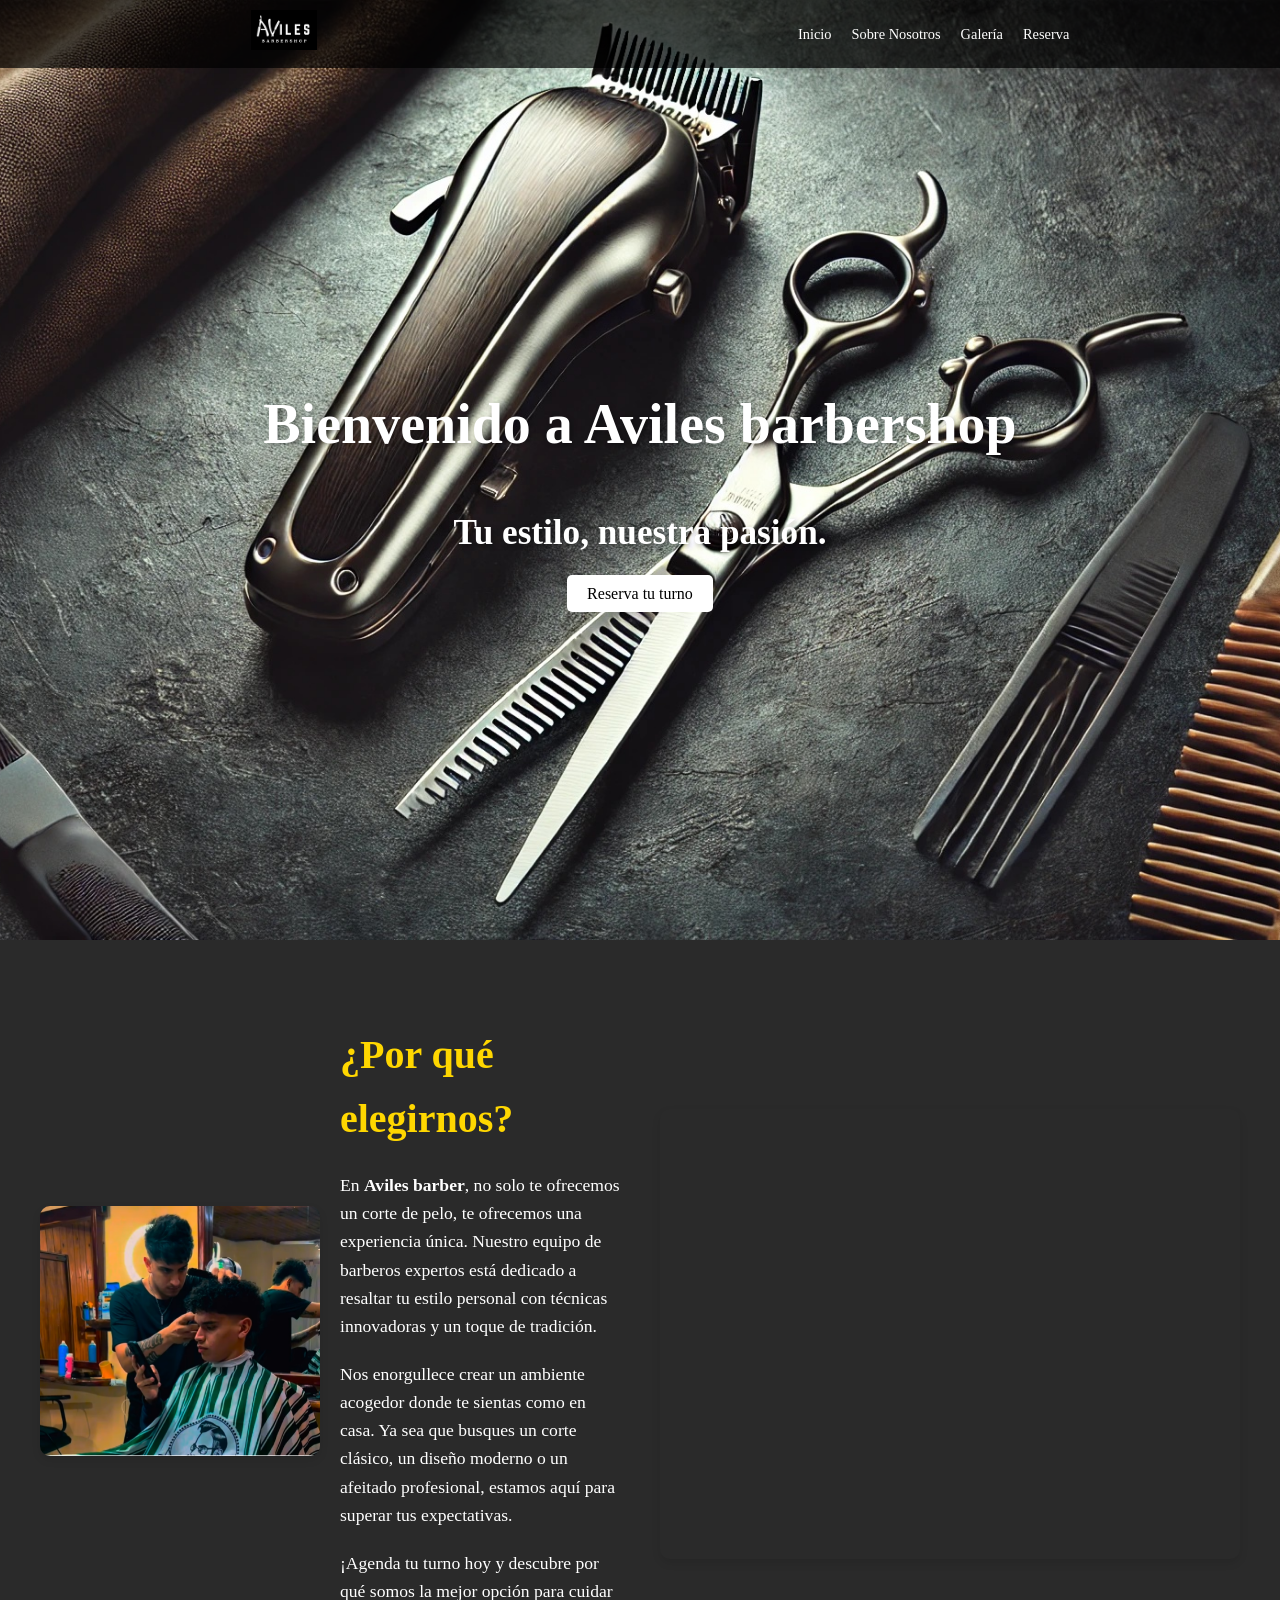
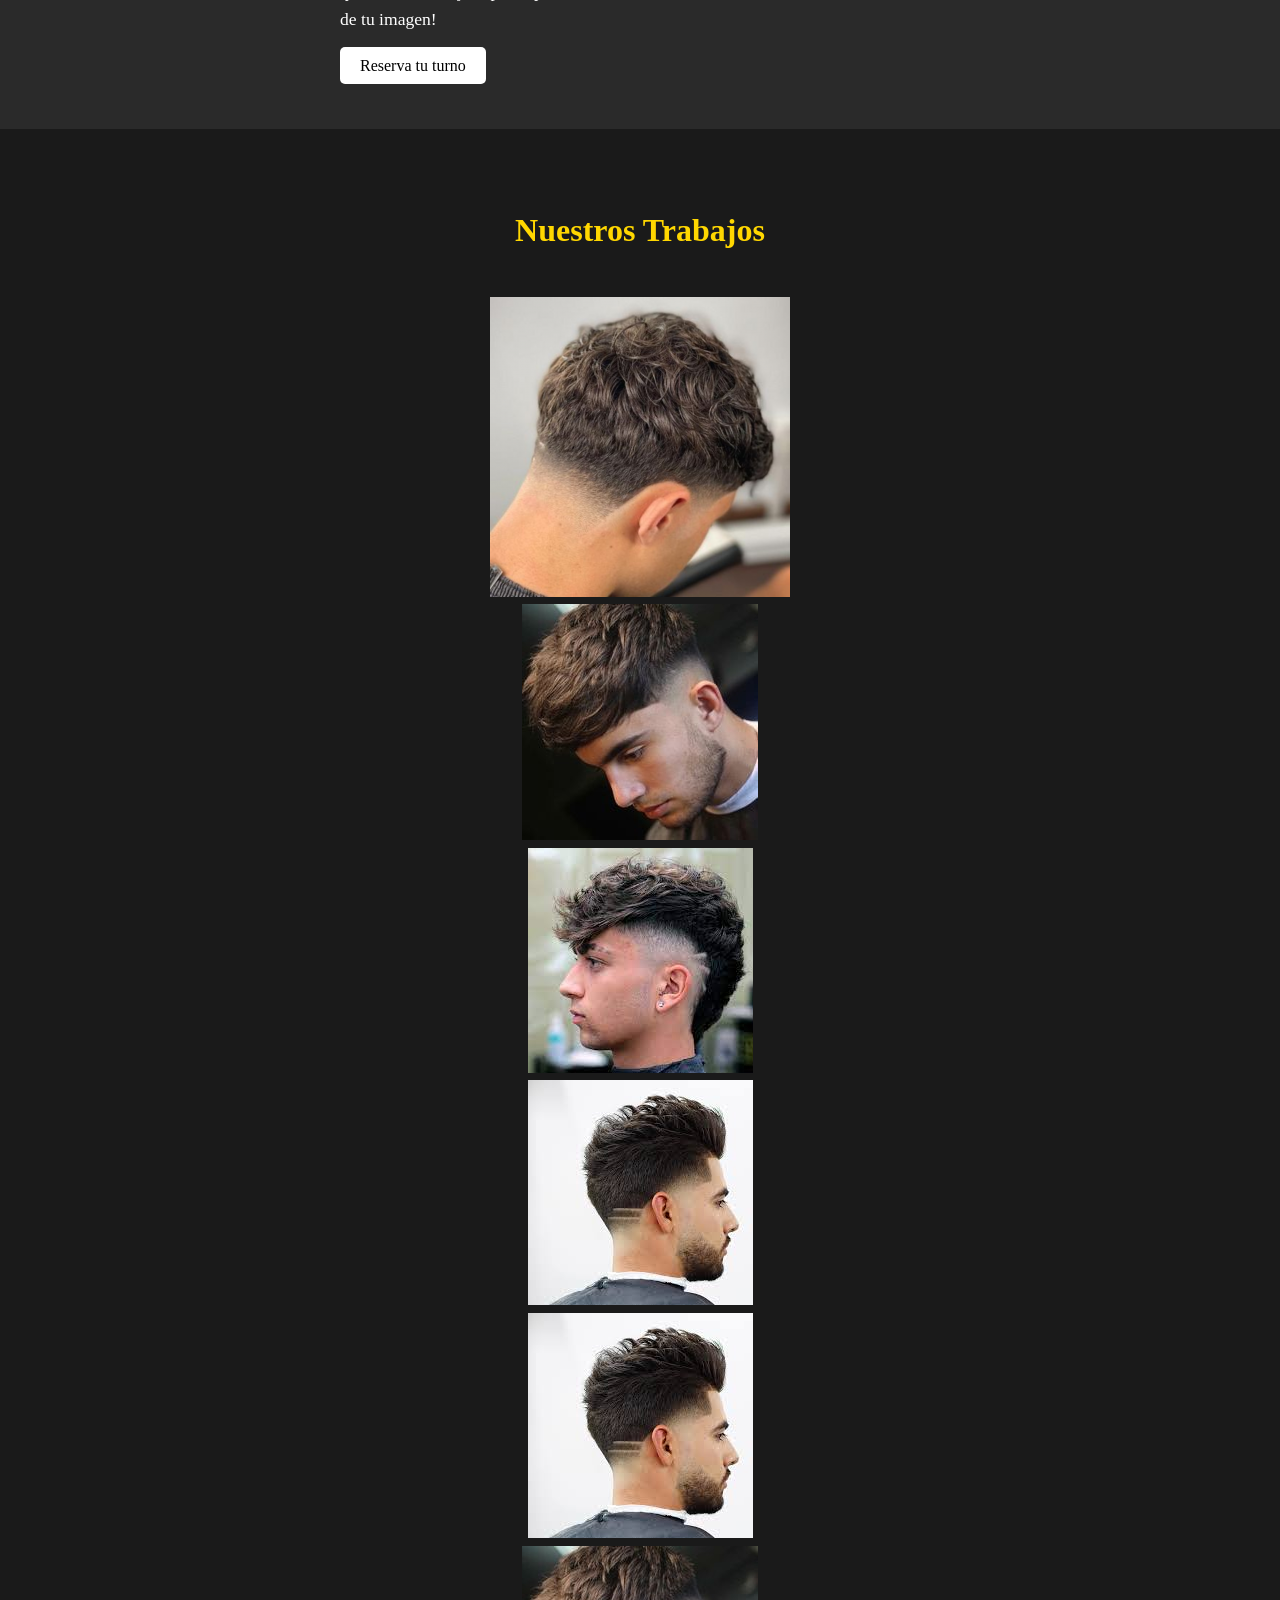
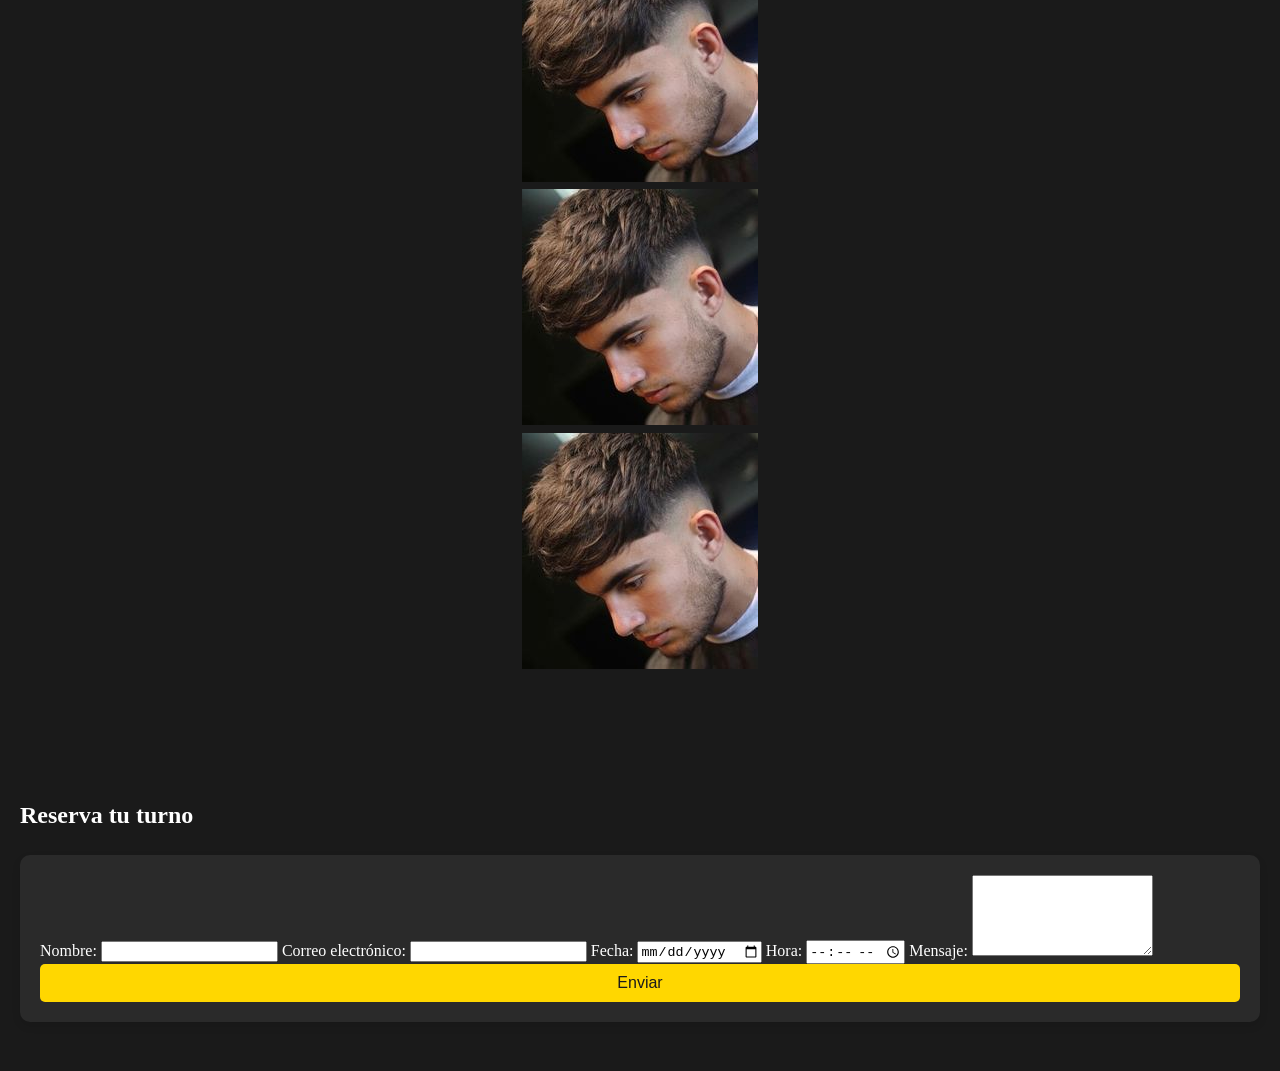
<file: home.html>
<!DOCTYPE html>
<html lang="es">
<head>
    <meta charset="UTF-8">
    <meta name="viewport" content="width=device-width, initial-scale=1.0">
    <title>Aviles barbershop</title>
    <link rel="stylesheet" href="/styles.css">
    <link rel="icon" href="/img/logo.png">
    <link href="https://cdn.jsdelivr.net/npm/aos@2.3.4/dist/aos.css" rel="stylesheet">
    <script src="https://cdn.jsdelivr.net/npm/aos@2.3.4/dist/aos.js"></script>
</head>
<body>
    <nav class="navbar">
        <div class="navbar-logo">
            <img src="/img/logo.png" alt="Logo Barbería">
        </div>
        <div class="navbar-toggle" id="mobile-menu">
            <span class="bar"></span>
            <span class="bar"></span>
            <span class="bar"></span>
        </div>
        <ul class="navbar-links" id="navbar-links">
            <li><a href="#hero">Inicio</a></li>
            <li><a href="#about">Sobre Nosotros</a></li>
            <li><a href="#gallery">Galería</a></li>
            <li><a href="#formulario">Reserva</a></li>
        </ul>
    </nav>

    <!-- Primera Sección: Hero -->
    <section id="hero" class="hero" data-aos="fade-in" data-aos-duration="1000">
        <div class="hero-content">
            <h1 data-aos="fade-up" data-aos-delay="200">Bienvenido a Aviles barbershop</h1>
            <p data-aos="fade-up" data-aos-delay="400">Tu estilo, nuestra pasión.</p>
            <a href="#formulario" class="btn" data-aos="fade-up" data-aos-delay="600">Reserva tu turno</a>
        </div>
    </section>

    <!-- Segunda Sección: Sobre Nosotros -->
    <section id="about" class="about">
        <div class="about-container">
            <!-- Foto y Texto -->
            <div class="about-content">
                <div class="about-image">
                    <img src="/img/back.png" alt="Barbero">
                </div>
                <div class="about-text">
                    <h2>¿Por qué elegirnos?</h2>
                    <p>
                        En <strong>Aviles barber</strong>, no solo te ofrecemos un corte de pelo, te ofrecemos una experiencia única. 
                        Nuestro equipo de barberos expertos está dedicado a resaltar tu estilo personal con técnicas innovadoras 
                        y un toque de tradición.
                    </p>
                    <p>
                        Nos enorgullece crear un ambiente acogedor donde te sientas como en casa. Ya sea que busques un corte clásico, 
                        un diseño moderno o un afeitado profesional, estamos aquí para superar tus expectativas.
                    </p>
                    <p>
                        ¡Agenda tu turno hoy y descubre por qué somos la mejor opción para cuidar de tu imagen!
                    </p>
                    <a href="#formulario" class="btn">Reserva tu turno</a>
                </div>
            </div>
    
            <!-- Google Maps -->
            <div class="about-map">
                <iframe 
                    src="https://www.google.com/maps/embed?pb=!4v1738432982969!6m8!1m7!1sVtknk8w6rDNS0iMobtrG9Q!2m2!1d-27.21915722707343!2d-61.19449072436104!3f75.61349364234732!4f-25.07440084231777!5f0.4000000000000002" 
                    width="100%" 
                    height="450" 
                    style="border:0;" 
                    allowfullscreen="" 
                    loading="lazy" 
                    referrerpolicy="no-referrer-when-downgrade">
                </iframe>
            </div>
        </div>
    </section>

<!-- Tercera Sección: Galería -->
<section id="gallery" class="gallery">
    <h2>Nuestros Trabajos</h2>
    <div class="gallery-grid">
        <div class="gallery-item">
            <img src="/img/cort1.png" alt="Corte 1">
        </div>
        <div class="gallery-item">
            <img src="/img/cort2.jpg" alt="Corte 2">
        </div>
        <div class="gallery-item">
            <img src="/img/cort3.jpg" alt="Corte 3">
        </div>
        <div class="gallery-item">
            <img src="/img/cort4.jpg" alt="Corte 4">
        </div>
        <div class="gallery-item">
            <img src="/img/cort4.jpg" alt="Corte 5">
        </div>
        <div class="gallery-item">
            <img src="/img/cort2.jpg" alt="Corte 6">
        </div>
        <div class="gallery-item">
            <img src="/img/cort2.jpg" alt="Corte 6">
        </div>
        <div class="gallery-item">
            <img src="/img/cort2.jpg" alt="Corte 6">
        </div>
    </div>
</section>

   <!-- Cuarta Sección: Formulario de Turnos -->
<section id="formulario" class="form">
    <h2>Reserva tu turno</h2>
    <form id="reservaForm" action="/enviar-correo" method="POST">
        <label for="nombre">Nombre:</label>
        <input type="text" id="nombre" name="nombre" required>

        <label for="email">Correo electrónico:</label>
        <input type="email" id="email" name="email" required>

        <label for="fecha">Fecha:</label>
        <input type="date" id="fecha" name="fecha" required>

        <label for="hora">Hora:</label>
        <input type="time" id="hora" name="hora" required>

        <label for="mensaje">Mensaje:</label>
        <textarea id="mensaje" name="mensaje" rows="5" required></textarea>

        <button type="submit">Enviar</button>
    </form>
</section>

    <script src="/java.js"></script>
    <script>
        AOS.init();
    </script>
</body>
</html>
</file>
<file: styles.css>
/* Estilos generales */
body, html {
    margin: 0;
    padding: 0;
    font-family: 'Roboto', sans-serif;
    scroll-behavior: smooth;
    background-color: #1a1a1a; /* Fondo oscuro */
    color: #ffffff; /* Texto blanco */
    line-height: 1.6;
    font-family: "Noto Sans Hanunoo", serif;
}

/* Pantalla de carga */

/* Botón de cambio de tema */
.theme-toggle {
    cursor: pointer;
    font-size: 1.5rem;
    color: #ffffff; /* Color blanco por defecto */
    margin-left: 20px;
    transition: color 0.3s ease, transform 0.3s ease;
}

.theme-toggle:hover {
    color: #ffd700; /* Dorado al hacer hover */
    transform: scale(1.1);
}

/* Estilos para el modo claro (light mode) */
body.light-mode {
    background-color: #ffffff; /* Fondo blanco */
    color: #1a1a1a; /* Texto oscuro */
}

/* Navbar en modo claro */
body.light-mode .navbar {
    background-color: #ffffff; /* Fondo blanco para el navbar */
    box-shadow: 0 2px 10px rgba(0, 0, 0, 0.1);
}

body.light-mode .navbar-links a {
    color: #1a1a1a; /* Texto oscuro para los enlaces */
}

body.light-mode .navbar-links a:hover {
    color: #ffd700; /* Dorado al hacer hover */
}

body.light-mode .navbar.scrolled {
    background-color: #ffffff; /* Fondo blanco para el navbar al hacer scroll */
}

body.light-mode .navbar.scrolled .navbar-links a {
    color: #1a1a1a; /* Texto oscuro en el navbar al hacer scroll */
}

body.light-mode .navbar.scrolled .navbar-links a:hover {
    color: #ffd700; /* Dorado al hacer hover en el navbar al hacer scroll */
}

body.light-mode .navbar-toggle .bar {
    background-color: #1a1a1a; /* Color de las barras en modo claro */
}

body.light-mode .navbar-links {
    background-color: #ffffff; /* Fondo blanco para el menú desplegable */
}

body.light-mode .navbar-links a {
    color: #1a1a1a; /* Texto oscuro para los enlaces en el menú desplegable */
}

body.light-mode .navbar-links a:hover {
    color: #ffd700; /* Dorado al hacer hover en el menú desplegable */
}

/* Hero Section en modo claro */
body.light-mode .hero {
    background: url('img/barberia_image.jpg') no-repeat center center/cover;
    color: #1a1a1a; /* Texto oscuro */
}

body.light-mode .hero-content h1 {
    color: #000000; /* Texto oscuro */
}

body.light-mode .hero-content p {
    color: #000000; /* Texto oscuro */
}

/* About Section en modo claro */
body.light-mode .about {
    background-color: #f9f9f9; /* Fondo claro para la sección "Sobre Nosotros" */
    color: #1a1a1a; /* Texto oscuro */
}

body.light-mode .about-text h2 {
    color: #1a1a1a; /* Texto oscuro */
}

body.light-mode .about-text p {
    color: #1a1a1a; /* Texto oscuro */
}

/*Local en modo claro */
body.light-mode .nosotros-section {
    background-color: #f9f9f9; /* Fondo claro para la sección "Sobre Nosotros" */
    color: #1a1a1a; /* Texto oscuro */
}

body.light-mode .container h2 {
    color: #1a1a1a; /* Texto oscuro */
}

body.light-mode .nosotros-text p {
    color: #1a1a1a; /* Texto oscuro */
}

/* Gallery Section en modo claro */
body.light-mode .gallery {
    background-color: #ffffff; /* Fondo claro para la galería */
    color: #1a1a1a; /* Texto oscuro */
}

body.light-mode .gallery h2 {
    color: #1a1a1a; /* Texto oscuro */
}

body.light-mode .carousel-button {
    background-color: rgba(255, 215, 0, 0.8); /* Color dorado para los botones del carrusel */
    color: #1a1a1a; /* Texto oscuro */
}

body.light-mode .carousel-button:hover {
    background-color: rgba(255, 215, 0, 1); /* Color dorado al hacer hover */
}

/* About Local en modo claro */
body.light-mode .barberos-section {
    background-color: #f9f9f9; /* Fondo claro para la sección "Sobre Nosotros" */
    color: #1a1a1a; /* Texto oscuro */
}

body.light-mode .container h2 {
    color: #1a1a1a; /* Texto oscuro */
}

body.light-mode .nosotros-text p {
    color: #1a1a1a; /* Texto oscuro */
}

/* Form Section en modo claro */
body.light-mode .form {
    background-color: #f9f9f9; /* Fondo claro para el formulario */
    color: #1a1a1a; /* Texto oscuro */
}

body.light-mode form {
    background-color: #ffffff; /* Fondo blanco para el formulario */
}

body.light-mode .form-group label {
    color: #1a1a1a; /* Texto oscuro */
}

body.light-mode .form-group input,
body.light-mode .form-group select,
body.light-mode .form-group textarea {
    background-color: #f9f9f9; /* Fondo claro para los campos del formulario */
    color: #1a1a1a; /* Texto oscuro */
}

body.light-mode .form-group input:focus,
body.light-mode .form-group select:focus,
body.light-mode .form-group textarea:focus {
    border-color: #ffd700; /* Dorado */
    box-shadow: 0 0 5px rgba(255, 215, 0, 0.5);
}

body.light-mode form button {
    background-color: #ffd700; /* Dorado */
    color: #1a1a1a; /* Texto oscuro */
}

body.light-mode form button:hover {
    background-color: #e6b800; /* Dorado más oscuro */
}

/* Footer en modo claro */
body.light-mode .footer {
    background-color: #ffffff; /* Fondo blanco para el footer */
    color: #1a1a1a; /* Texto oscuro */
}

body.light-mode .footer ul li a {
    color: #1a1a1a; /* Texto oscuro para los enlaces del footer */
}

body.light-mode .footer ul li a:hover {
    color: #ffd700; /* Dorado al hacer hover */
}

/* Botón flotante de WhatsApp en modo claro */
body.light-mode .whatsapp-button {
    background-color: #25d366; /* Color de WhatsApp */
    color: #ffffff; /* Color del ícono */
}

body.light-mode .whatsapp-button:hover {
    background-color: #128c7e; /* Color de WhatsApp al hacer hover */
}

/* Botones */
.btn {
    padding: 10px 20px;
    background-color: white;
    color: #000000; /* Texto oscuro */
    text-decoration: none;
    border-radius: 5px;
    transition: background-color 0.3s ease, transform 0.3s ease;
}

.btn:hover {
    background-color: #e6b800; 
    transform: scale(1.05);
}

.btnwsp {
    padding: 10px 20px;
    background-color: rgb(255, 255, 255);
    color: #000000; /* Texto oscuro */
    text-decoration: none;
    border-radius: 5px;
    transition: transform 0.3s ease, background-color 0.3s ease; /* Transición suave */
}

.btnwsp:hover {
    background-color: #00ff1e;
    transform: scale(1.1) rotate(5deg); /* Aumenta el tamaño y rota ligeramente */
    box-shadow: 0 4px 8px rgba(0, 0, 0, 0.2); /* Agrega una sombra */
}

/* Navbar */
.navbar {
    display: flex;
    justify-content: space-around;
    align-items: center;
    background-color: rgba(0, 0, 0, 0.7); /* Color negro con 70% de opacidad */
    padding: 10px 20px;
    position: fixed;
    top: 0;
    width: 100%;
    z-index: 1000;
    transition: background-color 0.3s ease;
}

.navbar.scrolled {
    background-color: #1a1a1a; /* Fondo oscuro al hacer scroll */
    box-shadow: 0 2px 10px rgba(0, 0, 0, 0.1);
}

.navbar-logo img {
    height: 40px;
    transition: transform 0.3s ease;
}

.navbar-logo img:hover {
    transform: scale(1.1);
}

.navbar-links {
    list-style: none;
    display: flex;
    margin: 0;
    padding: 0;
}

.navbar-links li {
    margin-left: 20px;
}

.navbar-links a {
    color: #ffffff; /* Texto blanco */
    text-decoration: none;
    font-size: 0.9rem;
    font-weight: 500;
    transition: color 0.3s ease;
}

.navbar-links a:hover {
    color: rgb(225, 191, 0); /* Dorado al hacer hover */
}

.navbar.scrolled .navbar-links a {
    color: #ffffff; /* Texto blanco */
}

.navbar.scrolled .navbar-links a:hover {
    color: #ffd700; /* Dorado al hacer hover */
}

/* Menú Hamburguesa */
.navbar-toggle {
    display: none; /* Oculto por defecto */
    flex-direction: column;
    cursor: pointer;
    z-index: 1001; /* Asegura que esté por encima del menú */
}

.navbar-toggle .bar {
    height: 3px;
    width: 25px;
    background-color: #ffffff; /* Color de las barras */
    margin: 4px 0;
    transition: 0.4s;
}

.navbar.scrolled .navbar-toggle .bar {
    background-color: #333333; /* Color de las barras al hacer scroll */
}

/* Hero Section */
.hero {
    background: url('img/barberia_image.jpg') no-repeat center center/cover;
    height: 100vh;
    display: flex;
    justify-content: center;
    align-items: center;
    text-align: center;
    color: #ffffff; /* Texto blanco */
    padding: 20px;
    margin: 0;
    border-radius: 0;
}

.hero-content h1 {
    font-size: 3.5rem;
    margin-bottom: 10px;
    color: white; /* Color del texto */
    text-shadow: 
            -1px -1px 0 #000,  
            1px -1px 0 #000,
            -1px 1px 0 #000,
            1px 1px 0 #000; /* Borde negro alrededor del texto */
    font-weight: bold;
    text-shadow: 2px 2px 5px rgba(0, 0, 0, 0.3);
}

.hero-content p {
    font-size: 2.2rem;
    margin-bottom: 20px;
    color: white; /* Color del texto */
            text-shadow: 
                -1px -1px 0 #000,  
                1px -1px 0 #000,
                -1px 1px 0 #000,
                1px 1px 0 #000; /* Borde negro alrededor del texto */
    font-weight: bold;
    text-shadow: 2px 2px 5px rgba(0, 0, 0, 0.3);
}

/* About Section */
.about {
    padding: 50px 20px;
    background-color: #2a2a2a; /* Fondo gris más claro */
    display: flex;
    align-items: center;
    justify-content: center;
}

.about-container {
    display: flex;
    align-items: center;
    justify-content: space-between;
    max-width: 1200px;
    margin: 0 auto;
    gap: 40px;
}

.about-content {
    flex: 1;
    display: flex;
    align-items: center;
    gap: 20px;
}

.about-image {
    flex: 1;
    max-width: 400px;
}

.about-image img {
    width: 100%;
    height: 250px;
    border-radius: 10px;
    box-shadow: 0 4px 8px rgba(0, 0, 0, 0.1);
}

.about-text {
    flex: 1;
    max-width: 600px;
}

.about-text h2 {
    font-size: 2.5rem;
    color: #ffd700; /* Dorado */
    margin-bottom: 20px;
}

.about-text p {
    font-size: 1.1rem;
    line-height: 1.6;
    color: #ffffff; /* Texto blanco */
    margin-bottom: 20px;
}

.about-map {
    flex: 1;
    max-width: 600px;
    height: 450px;
    border-radius: 10px;
    overflow: hidden;
    box-shadow: 0 4px 8px rgba(0, 0, 0, 0.1);
}

.about-map iframe {
    width: 100%;
    height: 100%;
    border: 0;
}

/* Gallery Section */
.gallery {
    padding: 50px 20px;
    background-color: #1a1a1a;
    text-align: center;
}

.gallery h2 {
    font-size: 2rem;
    color: #ffd700;
    margin-bottom: 40px;
}

.carousel-container {
    position: relative;
    max-width: 800px;
    width: 100%;
    margin: 0 auto;
    overflow: hidden;
}

.carousel-track {
    display: flex;
    transition: transform 0.5s ease;
}

.carousel-slide {
    flex: 0 0 100%;
    box-sizing: border-box;
    display: flex;
    align-items: center;
    justify-content: center;
}

.carousel-slide img {
    width: 100%;
    max-width: 100%;
    height: auto;
    max-height: 500px;
    object-fit: contain;
    border-radius: 10px;
    box-shadow: 0 4px 8px rgba(0, 0, 0, 0.2);
}

.carousel-button {
    position: absolute;
    top: 50%;
    transform: translateY(-50%);
    background-color: rgba(255, 215, 0, 0.8);
    border: none;
    width: 40px;
    height: 40px;
    border-radius: 50%;
    cursor: pointer;
    display: flex;
    align-items: center;
    justify-content: center;
    color: #1a1a1a;
    transition: background-color 0.3s ease;
    z-index: 2;
}

.carousel-button:hover {
    background-color: rgba(255, 215, 0, 1);
}

.carousel-button.prev {
    left: 10px;
}

.carousel-button.next {
    right: 10px;
}

.carousel-dots {
    display: flex;
    justify-content: center;
    margin-top: 20px;
    gap: 10px;
}

.dot {
    width: 10px;
    height: 10px;
    border-radius: 50%;
    background-color: #666;
    cursor: pointer;
    transition: background-color 0.3s ease;
}

.dot.active {
    background-color: #ffd700;
}

/* Form Section */
.form {
    padding: 50px 20px;
    background-color: #1a1a1a; /* Fondo oscuro */
    color: #ffffff; /* Texto blanco */
}

.form-container {
    display: flex;
    align-items: center;
    justify-content: space-between;
    max-width: 1200px;
    margin: 0 auto;
    gap: 40px;
}

form {
    flex: 1;
    min-width: 300px;
    background-color: #2a2a2a; /* Fondo gris más claro */
    padding: 20px;
    border-radius: 10px;
    box-shadow: 0 4px 8px rgba(0, 0, 0, 0.1);
    box-sizing: border-box; /* Asegura que el padding no afecte el ancho total */
}

.form-group {
    margin-bottom: 15px;
}

.form-group label {
    display: block;
    margin-bottom: 5px;
    font-size: 0.9rem;
    color: #ffffff; /* Texto blanco */
}

.form-group input,
.form-group select,
.form-group textarea {
    width: 100%;
    padding: 10px;
    font-size: 1rem;
    border-radius: 5px;
    border: 1px solid #cccccc;
    background-color: #1a1a1a; /* Fondo oscuro */
    color: #ffffff; /* Texto blanco */
    box-sizing: border-box; /* Asegura que el padding no afecte el ancho total */
    transition: border-color 0.3s ease, box-shadow 0.3s ease;
}

.form-group input:focus,
.form-group select:focus,
.form-group textarea:focus {
    border-color: #ffd700; /* Dorado */
    box-shadow: 0 0 5px rgba(255, 215, 0, 0.5);
}

form button {
    width: 100%;
    padding: 10px;
    background-color: #ffd700; /* Dorado */
    color: #1a1a1a; /* Texto oscuro */
    border: none;
    cursor: pointer;
    border-radius: 5px;
    font-size: 1rem;
    transition: background-color 0.3s ease, transform 0.3s ease;
    box-sizing: border-box; /* Asegura que el padding no afecte el ancho total */
}

form button:hover {
    background-color: #e6b800; /* Dorado más oscuro */
    transform: scale(1.05);
}

.form-map {
    flex: 1;
    max-width: 600px;
    height: 800px;
    border-radius: 10px;
    overflow: hidden;
    box-shadow: 0 4px 8px rgba(0, 0, 0, 0.1);
}

.h2form {
    font-size: 2rem;
    color: #ffd700; /* Dorado */
    text-decoration: none;
}

/* Estilos para el overlay */
.overlay {
            display: none; /* Oculto por defecto */
            position: fixed;
            top: 0;
            left: 0;
            width: 100%;
            height: 100%;
            background-color: rgba(0, 0, 0, 0.8); /* Fondo semitransparente */
            z-index: 1000; /* Asegura que esté por encima de otros elementos */
            justify-content: center;
            align-items: center;
        }

.overlay-content {
            background-color: #ffffff; /* Fondo blanco */
            padding: 20px;
            border-radius: 10px;
            text-align: center;
            box-shadow: 0 4px 8px rgba(0, 0, 0, 0.2);
        }

.overlay-content p {
            font-size: 1.2rem;
            color: #1a1a1a; /* Texto oscuro */
            margin-bottom: 20px;
        }

.overlay-content button {
            padding: 10px 20px;
            background-color: #ffd700; /* Dorado */
            color: #1a1a1a; /* Texto oscuro */
            border: none;
            border-radius: 5px;
            cursor: pointer;
            font-size: 1rem;
            transition: background-color 0.3s ease;
        }

.overlay-content button:hover {
            background-color: #e6b800; /* Dorado más oscuro */
        }

/* Barberos Section */
.barberos-section {
    padding: 80px 20px;
    background-color: #1a1a1a;
    text-align: center;
}

.barberos-section h2 {
    font-size: 2.5rem;
    color: #ffd700;
    margin-bottom: 40px;
}

.barberos-grid {
    display: flex;
    justify-content: center;
    gap: 30px;
    flex-wrap: wrap;
}

.barbero-card {
    background-color: #2a2a2a;
    border-radius: 10px;
    padding: 20px;
    width: 300px;
    box-shadow: 0 4px 8px rgba(0, 0, 0, 0.2);
    transition: transform 0.3s ease, box-shadow 0.3s ease;
}

.barbero-card:hover {
    transform: translateY(-10px);
    box-shadow: 0 8px 16px rgba(0, 0, 0, 0.3);
}

.barbero-img img {
    width: 100%;
    height: 200px;
    object-fit: contain;
    border-radius: 10px;
    margin-bottom: 15px;
}

.barbero-card h3 {
    font-size: 1.5rem;
    color: #ffd700;
    margin-bottom: 10px;
}

.barbero-card p {
    font-size: 1rem;
    color: #ccc;
    margin-bottom: 20px;
}

.whatsapp-link {
    display: inline-block;
    background-color: #25d366;
    color: white;
    padding: 10px 20px;
    border-radius: 5px;
    text-decoration: none;
    transition: background-color 0.3s ease;
}

.whatsapp-link:hover {
    background-color: #128c7e;
}

.whatsapp-link i {
    margin-right: 10px;
}

/* Nosotros Section */
.nosotros-section {
    padding: 80px 20px;
    background-color: #1a1a1a;
    text-align: center;
}

.nosotros-section h2 {
    font-size: 2.5rem;
    color: #ffd700;
    margin-bottom: 40px;
}

.nosotros-content {
    display: flex;
    flex-direction: column;
    align-items: center;
    gap: 40px;
    max-width: 1200px;
    margin: 0 auto;
}

.nosotros-video {
    width: 100%;
    max-width: 600px; /* Tamaño más pequeño para el video */
}

.custom-video {
    width: 100%;
    border-radius: 10px;
    box-shadow: 0 4px 8px rgba(0, 0, 0, 0.2);
    background-color: #000; /* Fondo para el reproductor */
}

/* Personalización del reproductor de video */
.custom-video::-webkit-media-controls-panel {
    border-radius: 0 0 10px 10px;
}

.custom-video::-webkit-media-controls-play-button,
.custom-video::-webkit-media-controls-mute-button {
    color: #1a1a1a; /* Color de los botones */
}

.custom-video::-webkit-media-controls-current-time-display,
.custom-video::-webkit-media-controls-time-remaining-display {
    color: #1a1a1a; /* Color del texto del tiempo */
}

.nosotros-text {
    width: 100%;
    max-width: 600px; /* Mismo ancho que el video */
    text-align: center;
}
.nosotros-text h3 {
    font-size: 2rem;
    color: #ffd700;
    margin-bottom: 20px;
}

.nosotros-text p {
    font-size: 1rem;
    color: #ccc;
    line-height: 1.6;
    margin-bottom: 20px;
}

/* Footer */
.footer {
    background-color: #1a1a1a; /* Fondo oscuro */
    color: #ffffff; /* Texto blanco */
    padding: 20px;
    text-align: center;
}

.footer-content {
    display: flex;
    justify-content: space-around;
    align-items: center;
    max-width: 1200px;
    margin: 0 auto;
    gap: 20px;
}

.footer-info, .footer-social {
    flex: 1;
    min-width: 200px;
}

.footer-logo {
    width: 80px;
    margin-bottom: 10px;
}

.footer-social h3 {
    font-size: 1.2rem;
    margin-bottom: 10px;
    color: #ffd700; /* Dorado */
}

.footer ul {
    list-style: none;
    padding: 0;
}

.footer ul li {
    margin-bottom: 5px;
}

.footer ul li a {
    color: #ffffff; /* Texto blanco */
    text-decoration: none;
    transition: color 0.3s ease;
}

.footer ul li a:hover {
    color: #ffd700; /* Dorado al hacer hover */
}

.footer-bottom {
    margin-top: 10px;
    border-top: 1px solid #333333;
    padding-top: 10px;
}

.footer-bottom p {
    margin: 0;
    font-size: 0.8rem;
    color: #cccccc; /* Texto gris claro */
}

/* Botón flotante de WhatsApp */
.whatsapp-button {
    position: fixed;
    bottom: 20px; /* Distancia desde la parte inferior */
    right: 20px; /* Distancia desde la izquierda */
    background-color: #25d366; /* Color de WhatsApp */
    color: #ffffff; /* Color del ícono */
    width: 60px;
    height: 60px;
    border-radius: 50%;
    display: flex;
    align-items: center;
    justify-content: center;
    font-size: 30px;
    text-decoration: none;
    box-shadow: 0 4px 8px rgba(0, 0, 0, 0.2);
    transition: background-color 0.3s ease, transform 0.3s ease;
    z-index: 1000; /* Asegura que esté por encima de otros elementos */
}

.whatsapp-button:hover {
    background-color: #128c7e; /* Color de WhatsApp al hacer hover */
    transform: scale(1.1); /* Efecto de escala al hacer hover */
}

/* Pantalla de carga */

/* Responsive Design */
@media (max-width: 768px) {

/* WHITE MODE */
body.light-mode .navbar-links {
    background-color: #ffffff; /* Fondo blanco para el menú desplegable en móviles */
}

body.light-mode .navbar-links a {
    color: #1a1a1a; /* Texto oscuro para los enlaces en el menú desplegable en móviles */
}

body.light-mode .navbar-links a:hover {
    color: #ffd700; /* Dorado al hacer hover en el menú desplegable en móviles */
}

/* NAV BAR NORMAL */
    .navbar {
        background-color: #1a1a1a; /* Fondo oscuro al hacer scroll */
    }

    .navbar-toggle {
        display: flex; /* Mostrar el menú hamburguesa en móviles */
    }

    .navbar-links {
        display: none; /* Ocultar el menú por defecto en móviles */
        flex-direction: column;
        width: 100%;
        background-color: #1a1a1a; /* Fondo oscuro */
        position: absolute;
        top: 60px; /* Distancia desde la parte superior */
        left: 0;
        padding: 10px 0;
        box-shadow: 0 4px 8px rgba(0, 0, 0, 0.1);
    }

    .navbar-links.active {
        display: flex; /* Mostrar el menú cuando está activo */
    }

    .navbar-links li {
        margin: 10px 0;
        text-align: center;
    }

    .navbar-links a {
        color: #ffffff; /* Texto blanco */
    }

    .navbar-links a:hover {
        color: #ffd700; /* Dorado al hacer hover */
    }

    /* HERO */

    .hero-content h1 {
        font-size: 2rem;
    }

    .hero-content p {
        font-size: 1rem;
    }

    /* SOBRE NOSOTROS */

    .about-container {
        flex-direction: column;
    }

    .about-image img {
        height: 200px;
    }

    /* GALERIA */

    .gallery-grid {
        grid-template-columns: repeat(auto-fit, minmax(150px, 1fr));
    }
    
    .carousel-button {
        width: 30px;
        height: 30px;
        font-size: 0.8rem;
    }

    /* TURNOS */

    .form-container {
        flex-direction: column;
    }

    .form-intro, form {
        min-width: 100%;
    }
}
</file>
